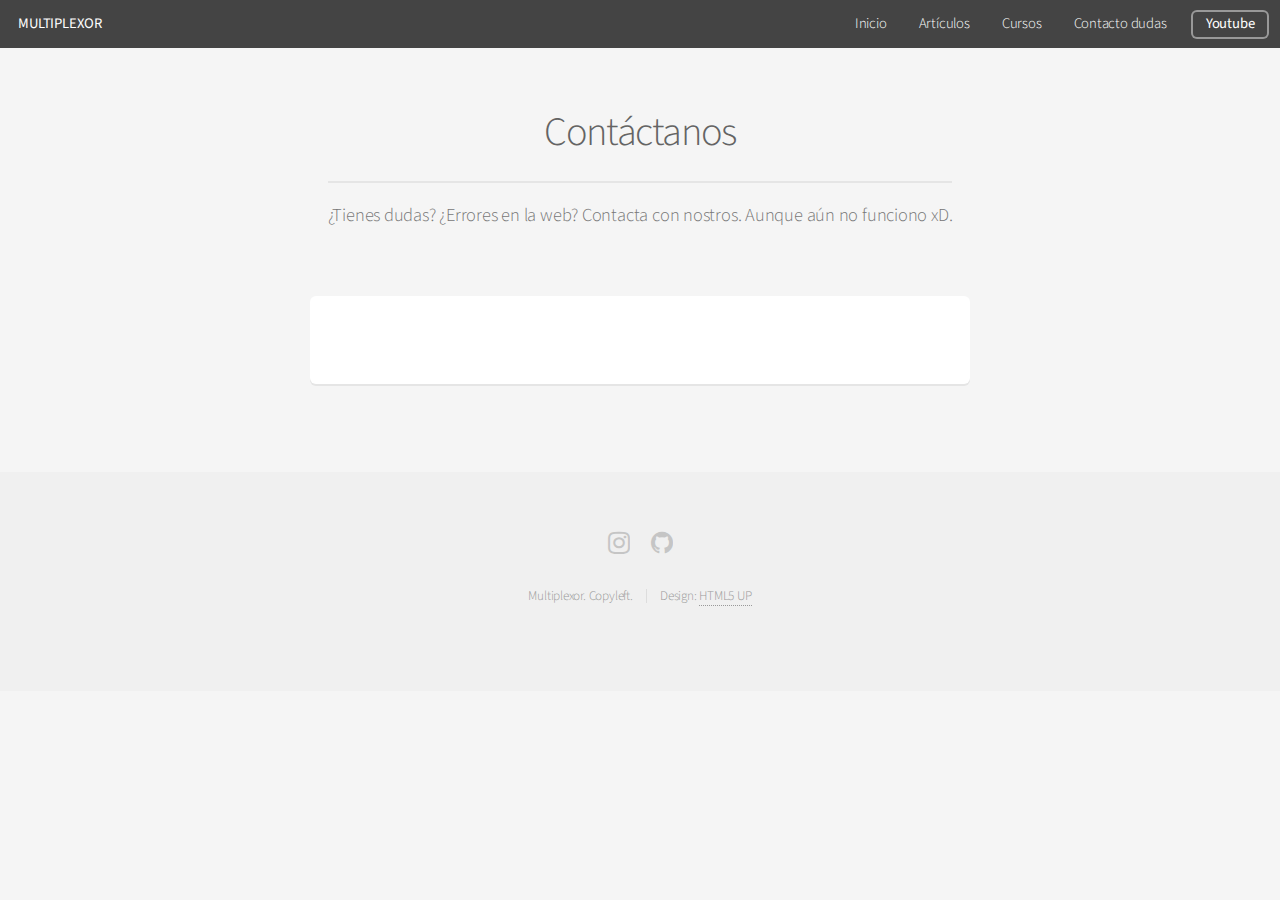
<file: contact.html>
<!DOCTYPE HTML>
<!--
	Alpha by HTML5 UP
	html5up.net | @ajlkn
	Free for personal and commercial use under the CCA 3.0 license (html5up.net/license)
-->
<html>
<head>
	<title>Contacto</title>
	<meta charset="utf-8" />
	<meta name="viewport" content="width=device-width, initial-scale=1, user-scalable=no" />
	<meta name="description" content="Contacta con nostros, posteanos tus dudas o cualquier cosa que necesites">
	<link rel="shortcut icon" href="multiplexor.ico" />
	<link rel="stylesheet" href="assets/css/main.css" />
</head>
	<body class="is-preload">
		<div id="page-wrapper">

			<!-- Header -->
				<header id="header">
					<h1><a href="index.html">MULTIPLEXOR</a></h1>
					<nav id="nav">
						<ul>
							<li><a href="index.html">Inicio</a></li>
							<li><a href="news.html">Artículos</a></li>
							<li><a href="cursos.html">Cursos</a></li>
							<li><a href="contact.html">Contacto dudas</a></li>
							<li><a href="https://www.youtube.com/channel/UCzzz57lCG7yrlMy0tFg6Y1w" class="button">Youtube</a></li>
						</ul>
					</nav>
				</header>

			<!-- Main -->
				<section id="main" class="container medium">
					<header>
						<h2>Contáctanos</h2>
						<p>¿Tienes dudas? ¿Errores en la web? Contacta con nostros. Aunque aún no funciono xD.</p>
					</header>
					<div class="box">
						<div id="wpac-review"></div>
						<script type="text/javascript">
						wpac_init = window.wpac_init || [];
						wpac_init.push({widget: 'Review', id: 12795});
						(function() {
						    if ('WIDGETPACK_LOADED' in window) return;
						    WIDGETPACK_LOADED = true;
						    var mc = document.createElement('script');
						    mc.type = 'text/javascript';
						    mc.async = true;
						    mc.src = 'https://embed.widgetpack.com/widget.js';
						    var s = document.getElementsByTagName('script')[0]; s.parentNode.insertBefore(mc, s.nextSibling);
						})();
						</script>
					</div>
				</section>

			<!-- Footer -->
			<footer id="footer">
				<ul class="icons">
					<li><a href="https://www.instagram.com/hektor.99/" class="icon fa-instagram"><span class="label">Instagram</span></a></li>
					<li><a href="https://github.com/hectarra" class="icon fa-github"><span class="label">Github</span></a></li>
				</ul>
				<ul class="copyright">
					<li>Multiplexor. Copyleft.</li><li>Design: <a href="http://html5up.net">HTML5 UP</a></li>
				</ul>
			</footer>

		</div>

		<!-- Scripts -->
			<script src="assets/js/jquery.min.js"></script>
			<script src="assets/js/jquery.dropotron.min.js"></script>
			<script src="assets/js/jquery.scrollex.min.js"></script>
			<script src="assets/js/browser.min.js"></script>
			<script src="assets/js/breakpoints.min.js"></script>
			<script src="assets/js/util.js"></script>
			<script src="assets/js/main.js"></script>

	</body>
</html>
</file>
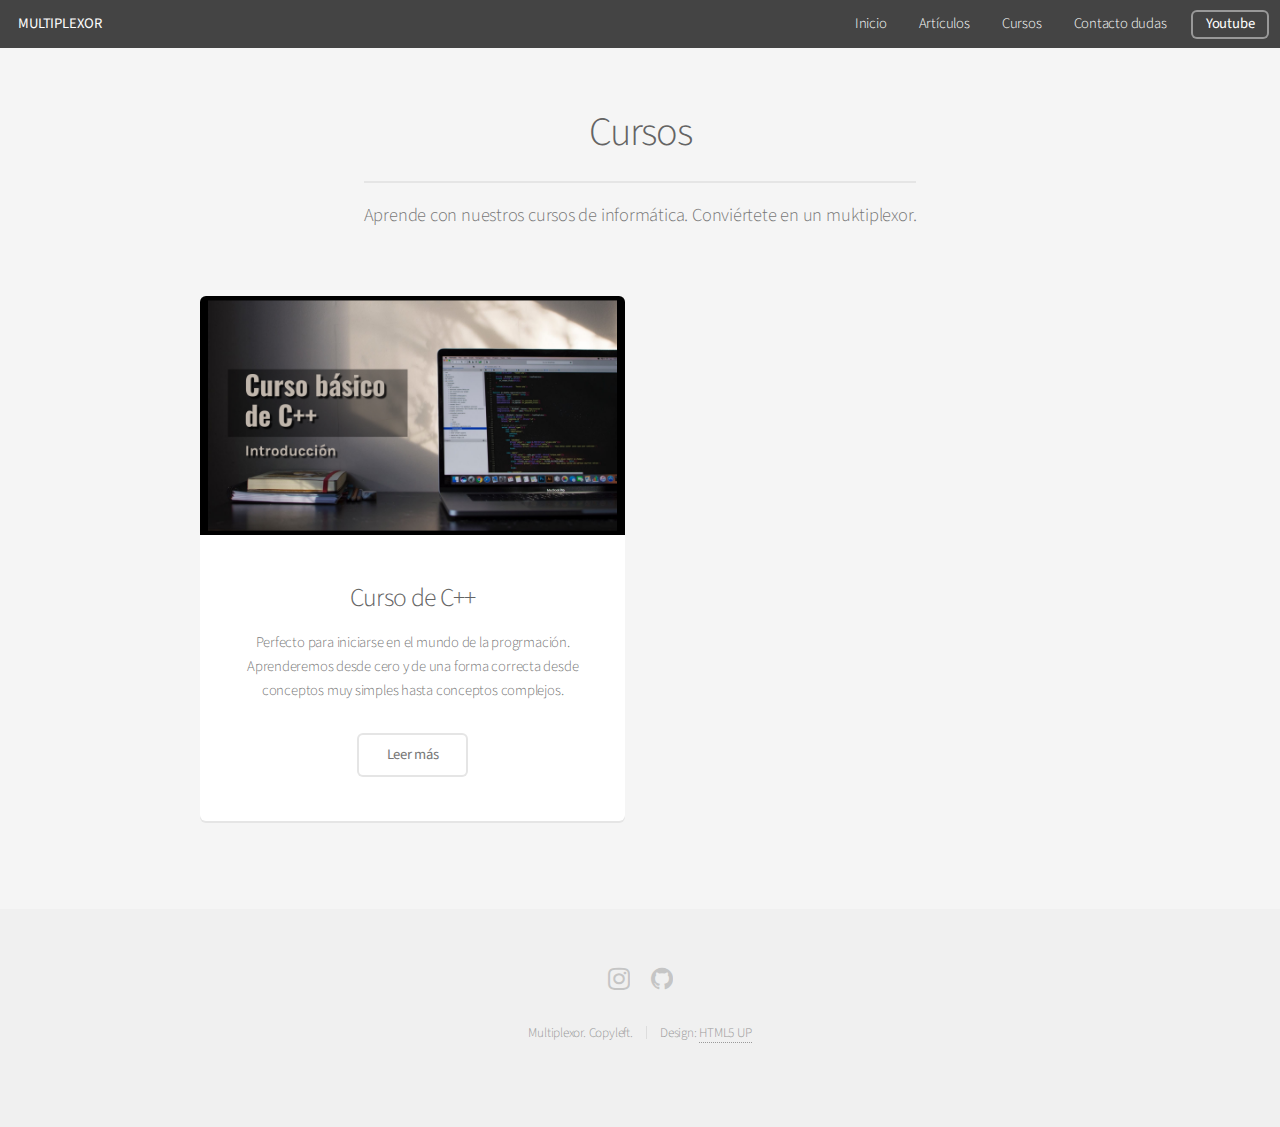
<file: cursos.html>
<!DOCTYPE HTML>
<!--
	Alpha by HTML5 UP
	html5up.net | @ajlkn
	Free for personal and commercial use under the CCA 3.0 license (html5up.net/license)
-->
<html>
	<head>
		<title>Artículos</title>
		<meta charset="utf-8" />
		<meta name="viewport" content="width=device-width, initial-scale=1, user-scalable=no" />
		<meta name="description" content="Cursos de informática de los principales lenguajes de programación y de ingeniería informática, ingeniería del software e ingeniería de computador. Explicaciones de matemáticas, física, ...">
		<link rel="shortcut icon" href="multiplexor.ico" />
		<link rel="stylesheet" href="assets/css/main.css" />
	</head>
	<body class="is-preload">
		<div id="page-wrapper">

			<!-- Header -->
			<header id="header">
				<h1><a href="index.html">MULTIPLEXOR</a></h1>
				<nav id="nav">
					<ul>
						<li><a href="index.html">Inicio</a></li>
						<li><a href="news.html">Artículos</a></li>
						<li><a href="cursos.html">Cursos</a></li>
						<li><a href="contact.html">Contacto dudas</a></li>
						<li><a href="https://www.youtube.com/channel/UCzzz57lCG7yrlMy0tFg6Y1w" class="button">Youtube</a></li>
					</ul>
				</nav>
			</header>

			<!-- Main -->
			<section id="main" class="container">
				<header>
					<h2>Cursos</h2>
					<p>Aprende con nuestros cursos de informática. Conviértete en un muktiplexor.</p>
				</header>
				<div class="row">
					<div class="col-6 col-12-narrower">

						<section class="box special">
							<span class="image featured"><img src="images/cursos/pic01.png" alt="" /></span>
							<h3>Curso de C++</h3>
							<p>Perfecto para iniciarse en el mundo de la progrmación. Aprenderemos desde cero
							y de una forma correcta desde conceptos muy simples hasta conceptos complejos.</p>
							<ul class="actions special">
								<li><a href="courses/c-plus-plus/c-plus-plus.html" class="button alt">Leer más</a></li>
							</ul>
						</section>

							</ul>
						</section>
					</div>
				</div>
			</section>


			<!-- Footer -->
			<footer id="footer">
				<ul class="icons">
					<li><a href="https://www.instagram.com/hektor.99/" class="icon fa-instagram"><span class="label">Instagram</span></a></li>
					<li><a href="https://github.com/hectarra" class="icon fa-github"><span class="label">Github</span></a></li>
				</ul>
				<ul class="copyright">
					<li>Multiplexor. Copyleft.</li><li>Design: <a href="http://html5up.net">HTML5 UP</a></li>
				</ul>
			</footer>
		</div>

		<!-- Scripts -->
			<script src="assets/js/jquery.min.js"></script>
			<script src="assets/js/jquery.dropotron.min.js"></script>
			<script src="assets/js/jquery.scrollex.min.js"></script>
			<script src="assets/js/browser.min.js"></script>
			<script src="assets/js/breakpoints.min.js"></script>
			<script src="assets/js/util.js"></script>
			<script src="assets/js/main.js"></script>

	</body>
</html>
</file>
<file: assets/css/main.css>
@import url("font-awesome.min.css");
@import url("https://fonts.googleapis.com/css?family=Source+Sans+Pro:300,400,300italic,400italic");

/*
	Alpha by HTML5 UP
	html5up.net | @ajlkn
	Free for personal and commercial use under the CCA 3.0 license (html5up.net/license)
*/

/* Reset */

/* Based on meyerweb.com/eric/tools/css/reset (v2.0 | 20110126 | License: public domain) */

	html, body, div, span, applet, object,
	iframe, h1, h2, h3, h4, h5, h6, p, blockquote,
	pre, a, abbr, acronym, address, big, cite,
	code, del, dfn, em, img, ins, kbd, q, s, samp,
	small, strike, strong, sub, sup, tt, var, b,
	u, i, center, dl, dt, dd, ol, ul, li, fieldset,
	form, label, legend, table, caption, tbody,
	tfoot, thead, tr, th, td, article, aside,
	canvas, details, embed, figure, figcaption,
	footer, header, hgroup, menu, nav, output, ruby,
	section, summary, time, mark, audio, video {
		margin: 0;
		padding: 0;
		border: 0;
		font-size: 100%;
		font: inherit;
		vertical-align: baseline;
	}

	article, aside, details, figcaption, figure,
	footer, header, hgroup, menu, nav, section {
		display: block;
	}

	body {
		line-height: 1;
	}

	ol, ul {
		list-style: none;
	}

	blockquote, q {
		quotes: none;
	}

		blockquote:before, blockquote:after, q:before, q:after {
			content: '';
			content: none;
		}

	table {
		border-collapse: collapse;
		border-spacing: 0;
	}

	body {
		-webkit-text-size-adjust: none;
	}

	mark {
		background-color: transparent;
		color: inherit;
	}

	input::-moz-focus-inner {
		border: 0;
		padding: 0;
	}

	input, select, textarea {
		-moz-appearance: none;
		-webkit-appearance: none;
		-ms-appearance: none;
		appearance: none;
	}

/* Basic */

	@-ms-viewport {
		width: device-width;
	}

	body {
		-ms-overflow-style: scrollbar;
	}

	@media screen and (max-width: 480px) {

		html, body {
			min-width: 320px;
		}

	}

	html {
		box-sizing: border-box;
	}

	*, *:before, *:after {
		box-sizing: inherit;
	}

	body {
		background: #f5f5f5;
	}

	body, input, select, textarea {
		color: #777;
		font-family: "Source Sans Pro", sans-serif;
		font-size: 16pt;
		font-weight: 300;
		line-height: 1.65em;
		letter-spacing: -0.015em;
	}

	a {
		-moz-transition: color 0.2s ease-in-out, border-bottom-color 0.2s ease-in-out;
		-webkit-transition: color 0.2s ease-in-out, border-bottom-color 0.2s ease-in-out;
		-ms-transition: color 0.2s ease-in-out, border-bottom-color 0.2s ease-in-out;
		transition: color 0.2s ease-in-out, border-bottom-color 0.2s ease-in-out;
		border-bottom: dotted 1px;
		color: #e89980;
		text-decoration: none;
	}

		a:hover {
			border-bottom-color: transparent;
		}

	strong, b {
		color: #646464;
		font-weight: 400;
	}

	em, i {
		font-style: italic;
	}

	p {
		margin: 0 0 2em 0;
	}

	h1, h2, h3, h4, h5, h6 {
		color: #646464;
		font-weight: 300;
		line-height: 1em;
		margin: 0 0 0.5em 0;
	}

		h1 a, h2 a, h3 a, h4 a, h5 a, h6 a {
			color: inherit;
			text-decoration: none;
		}

	h2 {
		font-size: 2.25em;
		line-height: 1.5em;
		letter-spacing: -0.035em;
	}

	h3 {
		font-size: 1.75em;
		line-height: 1.5em;
		letter-spacing: -0.025em;
	}

	h4 {
		font-size: 1.1em;
		line-height: 1.5em;
		letter-spacing: 0;
	}

	h5 {
		font-size: 0.9em;
		line-height: 1.5em;
		letter-spacing: 0;
	}

	h6 {
		font-size: 0.7em;
		line-height: 1.5em;
		letter-spacing: 0;
	}

	sub {
		font-size: 0.8em;
		position: relative;
		top: 0.5em;
	}

	sup {
		font-size: 0.8em;
		position: relative;
		top: -0.5em;
	}

	hr {
		border: 0;
		border-bottom: solid 2px #e5e5e5;
		margin: 2em 0;
	}

		hr.major {
			margin: 3em 0;
		}

	blockquote {
		border-left: solid 4px #e5e5e5;
		font-style: italic;
		margin: 0 0 2em 0;
		padding: 0.5em 0 0.5em 2em;
	}

	iframe {
		width: 52em;
		height: 29em;
	}

	pre {
		-webkit-overflow-scrolling: touch;
		background: #f8f8f8;
		border-radius: 6px;
		border: solid 1px #e5e5e5;
		font-family: monospace;
		font-size: 0.9em;
		line-height: 1.75em;
		margin: 0 0 2em 0;
		overflow-x: auto;
		padding: 1em 1.5em;
	}

	code {
		background: #f8f8f8;
		border-radius: 6px;
		border: solid 1px #e5e5e5;
		font-family: monospace;
		font-size: 0.9em;
		margin: 0 0.25em;
		padding: 0.25em 0.65em;
	}

	.align-left {
		text-align: left;
	}

	.align-center {
		text-align: center;
	}

	.align-right {
		text-align: right;
	}

/* Row */

	.row {
		display: flex;
		flex-wrap: wrap;
		box-sizing: border-box;
		align-items: stretch;
	}

		.row > * {
			box-sizing: border-box;
		}

		.row.gtr-uniform > * > :last-child {
			margin-bottom: 0;
		}

		.row.aln-left {
			justify-content: flex-start;
		}

		.row.aln-center {
			justify-content: center;
		}

		.row.aln-right {
			justify-content: flex-end;
		}

		.row.aln-top {
			align-items: flex-start;
		}

		.row.aln-middle {
			align-items: center;
		}

		.row.aln-bottom {
			align-items: flex-end;
		}

		.row > .imp {
			order: -1;
		}

		.row > .col-1 {
			width: 8.3333333333%;
		}

		.row > .off-1 {
			margin-left: 8.3333333333%;
		}

		.row > .col-2 {
			width: 16.6666666667%;
		}

		.row > .off-2 {
			margin-left: 16.6666666667%;
		}

		.row > .col-3 {
			width: 25%;
		}

		.row > .off-3 {
			margin-left: 25%;
		}

		.row > .col-4 {
			width: 33.3333333333%;
		}

		.row > .off-4 {
			margin-left: 33.3333333333%;
		}

		.row > .col-5 {
			width: 41.6666666667%;
		}

		.row > .off-5 {
			margin-left: 41.6666666667%;
		}

		.row > .col-6 {
			width: 50%;
		}

		.row > .off-6 {
			margin-left: 50%;
		}

		.row > .col-7 {
			width: 58.3333333333%;
		}

		.row > .off-7 {
			margin-left: 58.3333333333%;
		}

		.row > .col-8 {
			width: 66.6666666667%;
		}

		.row > .off-8 {
			margin-left: 66.6666666667%;
		}

		.row > .col-9 {
			width: 75%;
		}

		.row > .off-9 {
			margin-left: 75%;
		}

		.row > .col-10 {
			width: 83.3333333333%;
		}

		.row > .off-10 {
			margin-left: 83.3333333333%;
		}

		.row > .col-11 {
			width: 91.6666666667%;
		}

		.row > .off-11 {
			margin-left: 91.6666666667%;
		}

		.row > .col-12 {
			width: 100%;
		}

		.row > .off-12 {
			margin-left: 100%;
		}

		.row.gtr-0 {
			margin-top: 0;
			margin-left: 0em;
		}

			.row.gtr-0 > * {
				padding: 0 0 0 0em;
			}

			.row.gtr-0.gtr-uniform {
				margin-top: 0em;
			}

				.row.gtr-0.gtr-uniform > * {
					padding-top: 0em;
				}

		.row.gtr-25 {
			margin-top: 0;
			margin-left: -0.5em;
		}

			.row.gtr-25 > * {
				padding: 0 0 0 0.5em;
			}

			.row.gtr-25.gtr-uniform {
				margin-top: -0.5em;
			}

				.row.gtr-25.gtr-uniform > * {
					padding-top: 0.5em;
				}

		.row.gtr-50 {
			margin-top: 0;
			margin-left: -1em;
		}

			.row.gtr-50 > * {
				padding: 0 0 0 1em;
			}

			.row.gtr-50.gtr-uniform {
				margin-top: -1em;
			}

				.row.gtr-50.gtr-uniform > * {
					padding-top: 1em;
				}

		.row {
			margin-top: 0;
			margin-left: -2em;
		}

			.row > * {
				padding: 0 0 0 2em;
			}

			.row.gtr-uniform {
				margin-top: -2em;
			}

				.row.gtr-uniform > * {
					padding-top: 2em;
				}

		.row.gtr-150 {
			margin-top: 0;
			margin-left: -3em;
		}

			.row.gtr-150 > * {
				padding: 0 0 0 3em;
			}

			.row.gtr-150.gtr-uniform {
				margin-top: -3em;
			}

				.row.gtr-150.gtr-uniform > * {
					padding-top: 3em;
				}

		.row.gtr-200 {
			margin-top: 0;
			margin-left: -4em;
		}

			.row.gtr-200 > * {
				padding: 0 0 0 4em;
			}

			.row.gtr-200.gtr-uniform {
				margin-top: -4em;
			}

				.row.gtr-200.gtr-uniform > * {
					padding-top: 4em;
				}

		@media screen and (max-width: 1680px) {

			.row {
				display: flex;
				flex-wrap: wrap;
				box-sizing: border-box;
				align-items: stretch;
			}

				.row > * {
					box-sizing: border-box;
				}

				.row.gtr-uniform > * > :last-child {
					margin-bottom: 0;
				}

				.row.aln-left {
					justify-content: flex-start;
				}

				.row.aln-center {
					justify-content: center;
				}

				.row.aln-right {
					justify-content: flex-end;
				}

				.row.aln-top {
					align-items: flex-start;
				}

				.row.aln-middle {
					align-items: center;
				}

				.row.aln-bottom {
					align-items: flex-end;
				}

				.row > .imp-wide {
					order: -1;
				}

				.row > .col-1-wide {
					width: 8.3333333333%;
				}

				.row > .off-1-wide {
					margin-left: 8.3333333333%;
				}

				.row > .col-2-wide {
					width: 16.6666666667%;
				}

				.row > .off-2-wide {
					margin-left: 16.6666666667%;
				}

				.row > .col-3-wide {
					width: 25%;
				}

				.row > .off-3-wide {
					margin-left: 25%;
				}

				.row > .col-4-wide {
					width: 33.3333333333%;
				}

				.row > .off-4-wide {
					margin-left: 33.3333333333%;
				}

				.row > .col-5-wide {
					width: 41.6666666667%;
				}

				.row > .off-5-wide {
					margin-left: 41.6666666667%;
				}

				.row > .col-6-wide {
					width: 50%;
				}

				.row > .off-6-wide {
					margin-left: 50%;
				}

				.row > .col-7-wide {
					width: 58.3333333333%;
				}

				.row > .off-7-wide {
					margin-left: 58.3333333333%;
				}

				.row > .col-8-wide {
					width: 66.6666666667%;
				}

				.row > .off-8-wide {
					margin-left: 66.6666666667%;
				}

				.row > .col-9-wide {
					width: 75%;
				}

				.row > .off-9-wide {
					margin-left: 75%;
				}

				.row > .col-10-wide {
					width: 83.3333333333%;
				}

				.row > .off-10-wide {
					margin-left: 83.3333333333%;
				}

				.row > .col-11-wide {
					width: 91.6666666667%;
				}

				.row > .off-11-wide {
					margin-left: 91.6666666667%;
				}

				.row > .col-12-wide {
					width: 100%;
				}

				.row > .off-12-wide {
					margin-left: 100%;
				}

				.row.gtr-0 {
					margin-top: 0;
					margin-left: 0em;
				}

					.row.gtr-0 > * {
						padding: 0 0 0 0em;
					}

					.row.gtr-0.gtr-uniform {
						margin-top: 0em;
					}

						.row.gtr-0.gtr-uniform > * {
							padding-top: 0em;
						}

				.row.gtr-25 {
					margin-top: 0;
					margin-left: -0.5em;
				}

					.row.gtr-25 > * {
						padding: 0 0 0 0.5em;
					}

					.row.gtr-25.gtr-uniform {
						margin-top: -0.5em;
					}

						.row.gtr-25.gtr-uniform > * {
							padding-top: 0.5em;
						}

				.row.gtr-50 {
					margin-top: 0;
					margin-left: -1em;
				}

					.row.gtr-50 > * {
						padding: 0 0 0 1em;
					}

					.row.gtr-50.gtr-uniform {
						margin-top: -1em;
					}

						.row.gtr-50.gtr-uniform > * {
							padding-top: 1em;
						}

				.row {
					margin-top: 0;
					margin-left: -2em;
				}

					.row > * {
						padding: 0 0 0 2em;
					}

					.row.gtr-uniform {
						margin-top: -2em;
					}

						.row.gtr-uniform > * {
							padding-top: 2em;
						}

				.row.gtr-150 {
					margin-top: 0;
					margin-left: -3em;
				}

					.row.gtr-150 > * {
						padding: 0 0 0 3em;
					}

					.row.gtr-150.gtr-uniform {
						margin-top: -3em;
					}

						.row.gtr-150.gtr-uniform > * {
							padding-top: 3em;
						}

				.row.gtr-200 {
					margin-top: 0;
					margin-left: -4em;
				}

					.row.gtr-200 > * {
						padding: 0 0 0 4em;
					}

					.row.gtr-200.gtr-uniform {
						margin-top: -4em;
					}

						.row.gtr-200.gtr-uniform > * {
							padding-top: 4em;
						}

		}

		@media screen and (max-width: 1280px) {

			.row {
				display: flex;
				flex-wrap: wrap;
				box-sizing: border-box;
				align-items: stretch;
			}

				.row > * {
					box-sizing: border-box;
				}

				.row.gtr-uniform > * > :last-child {
					margin-bottom: 0;
				}

				.row.aln-left {
					justify-content: flex-start;
				}

				.row.aln-center {
					justify-content: center;
				}

				.row.aln-right {
					justify-content: flex-end;
				}

				.row.aln-top {
					align-items: flex-start;
				}

				.row.aln-middle {
					align-items: center;
				}

				.row.aln-bottom {
					align-items: flex-end;
				}

				.row > .imp-normal {
					order: -1;
				}

				.row > .col-1-normal {
					width: 8.3333333333%;
				}

				.row > .off-1-normal {
					margin-left: 8.3333333333%;
				}

				.row > .col-2-normal {
					width: 16.6666666667%;
				}

				.row > .off-2-normal {
					margin-left: 16.6666666667%;
				}

				.row > .col-3-normal {
					width: 25%;
				}

				.row > .off-3-normal {
					margin-left: 25%;
				}

				.row > .col-4-normal {
					width: 33.3333333333%;
				}

				.row > .off-4-normal {
					margin-left: 33.3333333333%;
				}

				.row > .col-5-normal {
					width: 41.6666666667%;
				}

				.row > .off-5-normal {
					margin-left: 41.6666666667%;
				}

				.row > .col-6-normal {
					width: 50%;
				}

				.row > .off-6-normal {
					margin-left: 50%;
				}

				.row > .col-7-normal {
					width: 58.3333333333%;
				}

				.row > .off-7-normal {
					margin-left: 58.3333333333%;
				}

				.row > .col-8-normal {
					width: 66.6666666667%;
				}

				.row > .off-8-normal {
					margin-left: 66.6666666667%;
				}

				.row > .col-9-normal {
					width: 75%;
				}

				.row > .off-9-normal {
					margin-left: 75%;
				}

				.row > .col-10-normal {
					width: 83.3333333333%;
				}

				.row > .off-10-normal {
					margin-left: 83.3333333333%;
				}

				.row > .col-11-normal {
					width: 91.6666666667%;
				}

				.row > .off-11-normal {
					margin-left: 91.6666666667%;
				}

				.row > .col-12-normal {
					width: 100%;
				}

				.row > .off-12-normal {
					margin-left: 100%;
				}

				.row.gtr-0 {
					margin-top: 0;
					margin-left: 0em;
				}

					.row.gtr-0 > * {
						padding: 0 0 0 0em;
					}

					.row.gtr-0.gtr-uniform {
						margin-top: 0em;
					}

						.row.gtr-0.gtr-uniform > * {
							padding-top: 0em;
						}

				.row.gtr-25 {
					margin-top: 0;
					margin-left: -0.5em;
				}

					.row.gtr-25 > * {
						padding: 0 0 0 0.5em;
					}

					.row.gtr-25.gtr-uniform {
						margin-top: -0.5em;
					}

						.row.gtr-25.gtr-uniform > * {
							padding-top: 0.5em;
						}

				.row.gtr-50 {
					margin-top: 0;
					margin-left: -1em;
				}

					.row.gtr-50 > * {
						padding: 0 0 0 1em;
					}

					.row.gtr-50.gtr-uniform {
						margin-top: -1em;
					}

						.row.gtr-50.gtr-uniform > * {
							padding-top: 1em;
						}

				.row {
					margin-top: 0;
					margin-left: -2em;
				}

					.row > * {
						padding: 0 0 0 2em;
					}

					.row.gtr-uniform {
						margin-top: -2em;
					}

						.row.gtr-uniform > * {
							padding-top: 2em;
						}

				.row.gtr-150 {
					margin-top: 0;
					margin-left: -3em;
				}

					.row.gtr-150 > * {
						padding: 0 0 0 3em;
					}

					.row.gtr-150.gtr-uniform {
						margin-top: -3em;
					}

						.row.gtr-150.gtr-uniform > * {
							padding-top: 3em;
						}

				.row.gtr-200 {
					margin-top: 0;
					margin-left: -4em;
				}

					.row.gtr-200 > * {
						padding: 0 0 0 4em;
					}

					.row.gtr-200.gtr-uniform {
						margin-top: -4em;
					}

						.row.gtr-200.gtr-uniform > * {
							padding-top: 4em;
						}

		}

		@media screen and (max-width: 980px) {

			.row {
				display: flex;
				flex-wrap: wrap;
				box-sizing: border-box;
				align-items: stretch;
			}

				.row > * {
					box-sizing: border-box;
				}

				.row.gtr-uniform > * > :last-child {
					margin-bottom: 0;
				}

				.row.aln-left {
					justify-content: flex-start;
				}

				.row.aln-center {
					justify-content: center;
				}

				.row.aln-right {
					justify-content: flex-end;
				}

				.row.aln-top {
					align-items: flex-start;
				}

				.row.aln-middle {
					align-items: center;
				}

				.row.aln-bottom {
					align-items: flex-end;
				}

				.row > .imp-narrow {
					order: -1;
				}

				.row > .col-1-narrow {
					width: 8.3333333333%;
				}

				.row > .off-1-narrow {
					margin-left: 8.3333333333%;
				}

				.row > .col-2-narrow {
					width: 16.6666666667%;
				}

				.row > .off-2-narrow {
					margin-left: 16.6666666667%;
				}

				.row > .col-3-narrow {
					width: 25%;
				}

				.row > .off-3-narrow {
					margin-left: 25%;
				}

				.row > .col-4-narrow {
					width: 33.3333333333%;
				}

				.row > .off-4-narrow {
					margin-left: 33.3333333333%;
				}

				.row > .col-5-narrow {
					width: 41.6666666667%;
				}

				.row > .off-5-narrow {
					margin-left: 41.6666666667%;
				}

				.row > .col-6-narrow {
					width: 50%;
				}

				.row > .off-6-narrow {
					margin-left: 50%;
				}

				.row > .col-7-narrow {
					width: 58.3333333333%;
				}

				.row > .off-7-narrow {
					margin-left: 58.3333333333%;
				}

				.row > .col-8-narrow {
					width: 66.6666666667%;
				}

				.row > .off-8-narrow {
					margin-left: 66.6666666667%;
				}

				.row > .col-9-narrow {
					width: 75%;
				}

				.row > .off-9-narrow {
					margin-left: 75%;
				}

				.row > .col-10-narrow {
					width: 83.3333333333%;
				}

				.row > .off-10-narrow {
					margin-left: 83.3333333333%;
				}

				.row > .col-11-narrow {
					width: 91.6666666667%;
				}

				.row > .off-11-narrow {
					margin-left: 91.6666666667%;
				}

				.row > .col-12-narrow {
					width: 100%;
				}

				.row > .off-12-narrow {
					margin-left: 100%;
				}

				.row.gtr-0 {
					margin-top: 0;
					margin-left: 0em;
				}

					.row.gtr-0 > * {
						padding: 0 0 0 0em;
					}

					.row.gtr-0.gtr-uniform {
						margin-top: 0em;
					}

						.row.gtr-0.gtr-uniform > * {
							padding-top: 0em;
						}

				.row.gtr-25 {
					margin-top: 0;
					margin-left: -0.5em;
				}

					.row.gtr-25 > * {
						padding: 0 0 0 0.5em;
					}

					.row.gtr-25.gtr-uniform {
						margin-top: -0.5em;
					}

						.row.gtr-25.gtr-uniform > * {
							padding-top: 0.5em;
						}

				.row.gtr-50 {
					margin-top: 0;
					margin-left: -1em;
				}

					.row.gtr-50 > * {
						padding: 0 0 0 1em;
					}

					.row.gtr-50.gtr-uniform {
						margin-top: -1em;
					}

						.row.gtr-50.gtr-uniform > * {
							padding-top: 1em;
						}

				.row {
					margin-top: 0;
					margin-left: -2em;
				}

					.row > * {
						padding: 0 0 0 2em;
					}

					.row.gtr-uniform {
						margin-top: -2em;
					}

						.row.gtr-uniform > * {
							padding-top: 2em;
						}

				.row.gtr-150 {
					margin-top: 0;
					margin-left: -3em;
				}

					.row.gtr-150 > * {
						padding: 0 0 0 3em;
					}

					.row.gtr-150.gtr-uniform {
						margin-top: -3em;
					}

						.row.gtr-150.gtr-uniform > * {
							padding-top: 3em;
						}

				.row.gtr-200 {
					margin-top: 0;
					margin-left: -4em;
				}

					.row.gtr-200 > * {
						padding: 0 0 0 4em;
					}

					.row.gtr-200.gtr-uniform {
						margin-top: -4em;
					}

						.row.gtr-200.gtr-uniform > * {
							padding-top: 4em;
						}

		}

		@media screen and (max-width: 840px) {

			.row {
				display: flex;
				flex-wrap: wrap;
				box-sizing: border-box;
				align-items: stretch;
			}

				.row > * {
					box-sizing: border-box;
				}

				.row.gtr-uniform > * > :last-child {
					margin-bottom: 0;
				}

				.row.aln-left {
					justify-content: flex-start;
				}

				.row.aln-center {
					justify-content: center;
				}

				.row.aln-right {
					justify-content: flex-end;
				}

				.row.aln-top {
					align-items: flex-start;
				}

				.row.aln-middle {
					align-items: center;
				}

				.row.aln-bottom {
					align-items: flex-end;
				}

				.row > .imp-narrower {
					order: -1;
				}

				.row > .col-1-narrower {
					width: 8.3333333333%;
				}

				.row > .off-1-narrower {
					margin-left: 8.3333333333%;
				}

				.row > .col-2-narrower {
					width: 16.6666666667%;
				}

				.row > .off-2-narrower {
					margin-left: 16.6666666667%;
				}

				.row > .col-3-narrower {
					width: 25%;
				}

				.row > .off-3-narrower {
					margin-left: 25%;
				}

				.row > .col-4-narrower {
					width: 33.3333333333%;
				}

				.row > .off-4-narrower {
					margin-left: 33.3333333333%;
				}

				.row > .col-5-narrower {
					width: 41.6666666667%;
				}

				.row > .off-5-narrower {
					margin-left: 41.6666666667%;
				}

				.row > .col-6-narrower {
					width: 50%;
				}

				.row > .off-6-narrower {
					margin-left: 50%;
				}

				.row > .col-7-narrower {
					width: 58.3333333333%;
				}

				.row > .off-7-narrower {
					margin-left: 58.3333333333%;
				}

				.row > .col-8-narrower {
					width: 66.6666666667%;
				}

				.row > .off-8-narrower {
					margin-left: 66.6666666667%;
				}

				.row > .col-9-narrower {
					width: 75%;
				}

				.row > .off-9-narrower {
					margin-left: 75%;
				}

				.row > .col-10-narrower {
					width: 83.3333333333%;
				}

				.row > .off-10-narrower {
					margin-left: 83.3333333333%;
				}

				.row > .col-11-narrower {
					width: 91.6666666667%;
				}

				.row > .off-11-narrower {
					margin-left: 91.6666666667%;
				}

				.row > .col-12-narrower {
					width: 100%;
				}

				.row > .off-12-narrower {
					margin-left: 100%;
				}

				.row.gtr-0 {
					margin-top: 0;
					margin-left: 0em;
				}

					.row.gtr-0 > * {
						padding: 0 0 0 0em;
					}

					.row.gtr-0.gtr-uniform {
						margin-top: 0em;
					}

						.row.gtr-0.gtr-uniform > * {
							padding-top: 0em;
						}

				.row.gtr-25 {
					margin-top: 0;
					margin-left: -0.5em;
				}

					.row.gtr-25 > * {
						padding: 0 0 0 0.5em;
					}

					.row.gtr-25.gtr-uniform {
						margin-top: -0.5em;
					}

						.row.gtr-25.gtr-uniform > * {
							padding-top: 0.5em;
						}

				.row.gtr-50 {
					margin-top: 0;
					margin-left: -1em;
				}

					.row.gtr-50 > * {
						padding: 0 0 0 1em;
					}

					.row.gtr-50.gtr-uniform {
						margin-top: -1em;
					}

						.row.gtr-50.gtr-uniform > * {
							padding-top: 1em;
						}

				.row {
					margin-top: 0;
					margin-left: -2em;
				}

					.row > * {
						padding: 0 0 0 2em;
					}

					.row.gtr-uniform {
						margin-top: -2em;
					}

						.row.gtr-uniform > * {
							padding-top: 2em;
						}

				.row.gtr-150 {
					margin-top: 0;
					margin-left: -3em;
				}

					.row.gtr-150 > * {
						padding: 0 0 0 3em;
					}

					.row.gtr-150.gtr-uniform {
						margin-top: -3em;
					}

						.row.gtr-150.gtr-uniform > * {
							padding-top: 3em;
						}

				.row.gtr-200 {
					margin-top: 0;
					margin-left: -4em;
				}

					.row.gtr-200 > * {
						padding: 0 0 0 4em;
					}

					.row.gtr-200.gtr-uniform {
						margin-top: -4em;
					}

						.row.gtr-200.gtr-uniform > * {
							padding-top: 4em;
						}

		}

		@media screen and (max-width: 736px) {

			.row {
				display: flex;
				flex-wrap: wrap;
				box-sizing: border-box;
				align-items: stretch;
			}

				.row > * {
					box-sizing: border-box;
				}

				.row.gtr-uniform > * > :last-child {
					margin-bottom: 0;
				}

				.row.aln-left {
					justify-content: flex-start;
				}

				.row.aln-center {
					justify-content: center;
				}

				.row.aln-right {
					justify-content: flex-end;
				}

				.row.aln-top {
					align-items: flex-start;
				}

				.row.aln-middle {
					align-items: center;
				}

				.row.aln-bottom {
					align-items: flex-end;
				}

				.row > .imp-mobile {
					order: -1;
				}

				.row > .col-1-mobile {
					width: 8.3333333333%;
				}

				.row > .off-1-mobile {
					margin-left: 8.3333333333%;
				}

				.row > .col-2-mobile {
					width: 16.6666666667%;
				}

				.row > .off-2-mobile {
					margin-left: 16.6666666667%;
				}

				.row > .col-3-mobile {
					width: 25%;
				}

				.row > .off-3-mobile {
					margin-left: 25%;
				}

				.row > .col-4-mobile {
					width: 33.3333333333%;
				}

				.row > .off-4-mobile {
					margin-left: 33.3333333333%;
				}

				.row > .col-5-mobile {
					width: 41.6666666667%;
				}

				.row > .off-5-mobile {
					margin-left: 41.6666666667%;
				}

				.row > .col-6-mobile {
					width: 50%;
				}

				.row > .off-6-mobile {
					margin-left: 50%;
				}

				.row > .col-7-mobile {
					width: 58.3333333333%;
				}

				.row > .off-7-mobile {
					margin-left: 58.3333333333%;
				}

				.row > .col-8-mobile {
					width: 66.6666666667%;
				}

				.row > .off-8-mobile {
					margin-left: 66.6666666667%;
				}

				.row > .col-9-mobile {
					width: 75%;
				}

				.row > .off-9-mobile {
					margin-left: 75%;
				}

				.row > .col-10-mobile {
					width: 83.3333333333%;
				}

				.row > .off-10-mobile {
					margin-left: 83.3333333333%;
				}

				.row > .col-11-mobile {
					width: 91.6666666667%;
				}

				.row > .off-11-mobile {
					margin-left: 91.6666666667%;
				}

				.row > .col-12-mobile {
					width: 100%;
				}

				.row > .off-12-mobile {
					margin-left: 100%;
				}

				.row.gtr-0 {
					margin-top: 0;
					margin-left: 0em;
				}

					.row.gtr-0 > * {
						padding: 0 0 0 0em;
					}

					.row.gtr-0.gtr-uniform {
						margin-top: 0em;
					}

						.row.gtr-0.gtr-uniform > * {
							padding-top: 0em;
						}

				.row.gtr-25 {
					margin-top: 0;
					margin-left: -0.5em;
				}

					.row.gtr-25 > * {
						padding: 0 0 0 0.5em;
					}

					.row.gtr-25.gtr-uniform {
						margin-top: -0.5em;
					}

						.row.gtr-25.gtr-uniform > * {
							padding-top: 0.5em;
						}

				.row.gtr-50 {
					margin-top: 0;
					margin-left: -1em;
				}

					.row.gtr-50 > * {
						padding: 0 0 0 1em;
					}

					.row.gtr-50.gtr-uniform {
						margin-top: -1em;
					}

						.row.gtr-50.gtr-uniform > * {
							padding-top: 1em;
						}

				.row {
					margin-top: 0;
					margin-left: -2em;
				}

					.row > * {
						padding: 0 0 0 2em;
					}

					.row.gtr-uniform {
						margin-top: -2em;
					}

						.row.gtr-uniform > * {
							padding-top: 2em;
						}

				.row.gtr-150 {
					margin-top: 0;
					margin-left: -3em;
				}

					.row.gtr-150 > * {
						padding: 0 0 0 3em;
					}

					.row.gtr-150.gtr-uniform {
						margin-top: -3em;
					}

						.row.gtr-150.gtr-uniform > * {
							padding-top: 3em;
						}

				.row.gtr-200 {
					margin-top: 0;
					margin-left: -4em;
				}

					.row.gtr-200 > * {
						padding: 0 0 0 4em;
					}

					.row.gtr-200.gtr-uniform {
						margin-top: -4em;
					}

						.row.gtr-200.gtr-uniform > * {
							padding-top: 4em;
						}

		}

		@media screen and (max-width: 480px) {

			.row {
				display: flex;
				flex-wrap: wrap;
				box-sizing: border-box;
				align-items: stretch;
			}

				.row > * {
					box-sizing: border-box;
				}

				.row.gtr-uniform > * > :last-child {
					margin-bottom: 0;
				}

				.row.aln-left {
					justify-content: flex-start;
				}

				.row.aln-center {
					justify-content: center;
				}

				.row.aln-right {
					justify-content: flex-end;
				}

				.row.aln-top {
					align-items: flex-start;
				}

				.row.aln-middle {
					align-items: center;
				}

				.row.aln-bottom {
					align-items: flex-end;
				}

				.row > .imp-mobilep {
					order: -1;
				}

				.row > .col-1-mobilep {
					width: 8.3333333333%;
				}

				.row > .off-1-mobilep {
					margin-left: 8.3333333333%;
				}

				.row > .col-2-mobilep {
					width: 16.6666666667%;
				}

				.row > .off-2-mobilep {
					margin-left: 16.6666666667%;
				}

				.row > .col-3-mobilep {
					width: 25%;
				}

				.row > .off-3-mobilep {
					margin-left: 25%;
				}

				.row > .col-4-mobilep {
					width: 33.3333333333%;
				}

				.row > .off-4-mobilep {
					margin-left: 33.3333333333%;
				}

				.row > .col-5-mobilep {
					width: 41.6666666667%;
				}

				.row > .off-5-mobilep {
					margin-left: 41.6666666667%;
				}

				.row > .col-6-mobilep {
					width: 50%;
				}

				.row > .off-6-mobilep {
					margin-left: 50%;
				}

				.row > .col-7-mobilep {
					width: 58.3333333333%;
				}

				.row > .off-7-mobilep {
					margin-left: 58.3333333333%;
				}

				.row > .col-8-mobilep {
					width: 66.6666666667%;
				}

				.row > .off-8-mobilep {
					margin-left: 66.6666666667%;
				}

				.row > .col-9-mobilep {
					width: 75%;
				}

				.row > .off-9-mobilep {
					margin-left: 75%;
				}

				.row > .col-10-mobilep {
					width: 83.3333333333%;
				}

				.row > .off-10-mobilep {
					margin-left: 83.3333333333%;
				}

				.row > .col-11-mobilep {
					width: 91.6666666667%;
				}

				.row > .off-11-mobilep {
					margin-left: 91.6666666667%;
				}

				.row > .col-12-mobilep {
					width: 100%;
				}

				.row > .off-12-mobilep {
					margin-left: 100%;
				}

				.row.gtr-0 {
					margin-top: 0;
					margin-left: 0em;
				}

					.row.gtr-0 > * {
						padding: 0 0 0 0em;
					}

					.row.gtr-0.gtr-uniform {
						margin-top: 0em;
					}

						.row.gtr-0.gtr-uniform > * {
							padding-top: 0em;
						}

				.row.gtr-25 {
					margin-top: 0;
					margin-left: -0.5em;
				}

					.row.gtr-25 > * {
						padding: 0 0 0 0.5em;
					}

					.row.gtr-25.gtr-uniform {
						margin-top: -0.5em;
					}

						.row.gtr-25.gtr-uniform > * {
							padding-top: 0.5em;
						}

				.row.gtr-50 {
					margin-top: 0;
					margin-left: -1em;
				}

					.row.gtr-50 > * {
						padding: 0 0 0 1em;
					}

					.row.gtr-50.gtr-uniform {
						margin-top: -1em;
					}

						.row.gtr-50.gtr-uniform > * {
							padding-top: 1em;
						}

				.row {
					margin-top: 0;
					margin-left: -2em;
				}

					.row > * {
						padding: 0 0 0 2em;
					}

					.row.gtr-uniform {
						margin-top: -2em;
					}

						.row.gtr-uniform > * {
							padding-top: 2em;
						}

				.row.gtr-150 {
					margin-top: 0;
					margin-left: -3em;
				}

					.row.gtr-150 > * {
						padding: 0 0 0 3em;
					}

					.row.gtr-150.gtr-uniform {
						margin-top: -3em;
					}

						.row.gtr-150.gtr-uniform > * {
							padding-top: 3em;
						}

				.row.gtr-200 {
					margin-top: 0;
					margin-left: -4em;
				}

					.row.gtr-200 > * {
						padding: 0 0 0 4em;
					}

					.row.gtr-200.gtr-uniform {
						margin-top: -4em;
					}

						.row.gtr-200.gtr-uniform > * {
							padding-top: 4em;
						}

		}

/* Container */

	.container {
		margin: 0 auto;
		max-width: calc(100% - 5em);
		width: 60em;
	}

		.container.xsmall {
			width: 15em;
		}

		.container.small {
			width: 30em;
		}

		.container.medium {
			width: 45em;
		}

		.container.large {
			width: 75em;
		}

		.container.xlarge {
			width: 90em;
		}

		.container.max {
			width: 100%;
		}

		@media screen and (max-width: 840px) {

			.container {
				width: 100% !important;
			}

		}

		@media screen and (max-width: 736px) {

			.container {
				max-width: 100%;
			}

		}

/* Section/Article */

	section.special, article.special {
		text-align: center;
	}

	header p {
		color: #999;
		position: relative;
		margin: 0 0 1.5em 0;
		font-style: italic;
	}

	header h2 + p {
		font-size: 1.25em;
		margin-top: -1em;
		line-height: 1.5em;
	}

	header h3 + p {
		font-size: 1.1em;
		margin-top: -0.85em;
		line-height: 1.5em;
	}

	header h4 + p,
	header h5 + p,
	header h6 + p {
		font-size: 0.8em;
		margin-top: -0.5em;
		line-height: 1.5em;
	}

	header.major {
		padding: 1em 0;
		text-align: center;
	}

		header.major h2 {
			margin: 0;
		}

		header.major p {
			display: inline-block;
			border-top: solid 2px #e5e5e5;
			color: #777;
			margin: 1.5em 0 0 0;
			padding: 1.5em 0 0 0;
			font-style: normal;
		}

/* Form */

	form {
		margin: 0 0 2em 0;
	}

	label {
		color: #646464;
		display: block;
		font-size: 0.9em;
		font-weight: 300;
		margin: 0 0 1em 0;
	}

	input[type="text"],
	input[type="password"],
	input[type="email"],
	select,
	textarea {
		-moz-appearance: none;
		-webkit-appearance: none;
		-ms-appearance: none;
		appearance: none;
		background-color: #f8f8f8;
		border-radius: 6px;
		border: solid 1px #e5e5e5;
		color: inherit;
		display: block;
		outline: 0;
		padding: 0 1em;
		text-decoration: none;
		width: 100%;
	}

		input[type="text"]:invalid,
		input[type="password"]:invalid,
		input[type="email"]:invalid,
		select:invalid,
		textarea:invalid {
			box-shadow: none;
		}

		input[type="text"]:focus,
		input[type="password"]:focus,
		input[type="email"]:focus,
		select:focus,
		textarea:focus {
			border-color: #e89980;
			box-shadow: 0 0 0 2px #e89980;
		}

	select {
		background-image: url("data:image/svg+xml;charset=utf8,%3Csvg xmlns='http://www.w3.org/2000/svg' width='40' height='40' preserveAspectRatio='none' viewBox='0 0 40 40'%3E%3Cpath d='M9.4,12.3l10.4,10.4l10.4-10.4c0.2-0.2,0.5-0.4,0.9-0.4c0.3,0,0.6,0.1,0.9,0.4l3.3,3.3c0.2,0.2,0.4,0.5,0.4,0.9 c0,0.4-0.1,0.6-0.4,0.9L20.7,31.9c-0.2,0.2-0.5,0.4-0.9,0.4c-0.3,0-0.6-0.1-0.9-0.4L4.3,17.3c-0.2-0.2-0.4-0.5-0.4-0.9 c0-0.4,0.1-0.6,0.4-0.9l3.3-3.3c0.2-0.2,0.5-0.4,0.9-0.4S9.1,12.1,9.4,12.3z' fill='%23e5e5e5' /%3E%3C/svg%3E");
		background-size: 1.25em;
		background-repeat: no-repeat;
		background-position: calc(100% - 1em) center;
		height: 3em;
		padding-right: 3em;
		text-overflow: ellipsis;
	}

		select option {
			color: #777;
			background-color: #f5f5f5;
		}

		select:focus::-ms-value {
			background-color: transparent;
		}

		select::-ms-expand {
			display: none;
		}

	input[type="text"],
	input[type="password"],
	input[type="email"],
	select {
		height: 3em;
	}

	textarea {
		padding: 0.75em 1em;
	}

	input[type="checkbox"],
	input[type="radio"] {
		-moz-appearance: none;
		-webkit-appearance: none;
		-ms-appearance: none;
		appearance: none;
		display: block;
		float: left;
		margin-right: -2em;
		opacity: 0;
		width: 1em;
		z-index: -1;
	}

		input[type="checkbox"] + label,
		input[type="radio"] + label {
			text-decoration: none;
			color: #777;
			cursor: pointer;
			display: inline-block;
			font-size: 1em;
			font-weight: 300;
			padding-left: 2.55em;
			padding-right: 0.75em;
			position: relative;
		}

			input[type="checkbox"] + label:before,
			input[type="radio"] + label:before {
				-moz-osx-font-smoothing: grayscale;
				-webkit-font-smoothing: antialiased;
				font-family: FontAwesome;
				font-style: normal;
				font-weight: normal;
				text-transform: none !important;
			}

			input[type="checkbox"] + label:before,
			input[type="radio"] + label:before {
				background: #f8f8f8;
				border-radius: 6px;
				border: solid 1px #e5e5e5;
				content: '';
				display: inline-block;
				height: 1.8em;
				left: 0;
				line-height: 1.725em;
				position: absolute;
				text-align: center;
				top: 0;
				width: 1.8em;
			}

		input[type="checkbox"]:checked + label:before,
		input[type="radio"]:checked + label:before {
			background: #666;
			border-color: #666;
			color: #ffffff;
			content: '\f00c';
		}

		input[type="checkbox"]:focus + label:before,
		input[type="radio"]:focus + label:before {
			border-color: #e89980;
			box-shadow: 0 0 0 1px #e89980;
		}

	input[type="checkbox"] + label:before {
		border-radius: 6px;
	}

	input[type="radio"] + label:before {
		border-radius: 100%;
	}

	::-webkit-input-placeholder {
		color: #999 !important;
		opacity: 1.0;
	}

	:-moz-placeholder {
		color: #999 !important;
		opacity: 1.0;
	}

	::-moz-placeholder {
		color: #999 !important;
		opacity: 1.0;
	}

	:-ms-input-placeholder {
		color: #999 !important;
		opacity: 1.0;
	}

/* Box */

	.box {
		background: #fff;
		border-radius: 6px;
		box-shadow: 0 2px 0 0 #e5e5e5;
		margin: 0 0 2em 0;
		padding: 3em;
	}

		.box > :last-child {
			margin-bottom: 0;
		}

		.box.alt {
			background: none !important;
			border-radius: 0 !important;
			box-shadow: none !important;
			margin: 0 0 2em 0;
			padding: 0 !important;
		}

		.box.features .features-row {
			border-top: solid 2px #e5e5e5;
			position: relative;
		}

			.box.features .features-row:after {
				clear: both;
				content: '';
				display: block;
			}

			.box.features .features-row section {
				float: left;
				padding: 3em;
				width: 50%;
			}

				.box.features .features-row section :last-child {
					margin-bottom: 0;
				}

				.box.features .features-row section:nth-child(2n) {
					padding-right: 0;
				}

					.box.features .features-row section:nth-child(2n):before {
						background: #e5e5e5;
						content: '';
						display: block;
						height: 100%;
						margin-left: -3em;
						position: absolute;
						top: 0;
						width: 2px;
					}

				.box.features .features-row section:nth-child(2n-1) {
					padding-left: 0;
				}

			.box.features .features-row:first-child {
				border-top: 0;
			}

				.box.features .features-row:first-child section {
					padding-top: 0;
				}

			.box.features .features-row:last-child {
				padding-bottom: 0;
			}

				.box.features .features-row:last-child section {
					padding-bottom: 0;
				}

		.box.special {
			text-align: center;
		}

		.box .image.featured {
			border-radius: 0;
			display: block;
			margin: 3em 0 3em -3em;
			position: relative;
			width: calc(100% + 6em);
		}

			.box .image.featured img {
				border-radius: 0;
				display: block;
				width: 100%;
			}

			.box .image.featured:first-child {
				border-radius: 6px 6px 0 0;
				margin-bottom: 3em;
				margin-top: -3em;
			}

				.box .image.featured:first-child img {
					border-radius: 6px 6px 0 0;
				}

			.box .image.featured:last-child {
				border-radius: 0 0 6px 6px;
				margin-bottom: -3em;
				margin-top: 3em;
			}

				.box .image.featured:last-child img {
					border-radius: 0 0 6px 6px;
				}

/* Icon */

	.icon {
		text-decoration: none;
		border-bottom: none;
		position: relative;
	}

		.icon:before {
			-moz-osx-font-smoothing: grayscale;
			-webkit-font-smoothing: antialiased;
			font-family: FontAwesome;
			font-style: normal;
			font-weight: normal;
			text-transform: none !important;
		}

		.icon > .label {
			display: none;
		}

		.icon.major {
			background: #666;
			border-radius: 100%;
			color: #ffffff;
			cursor: default;
			display: inline-block;
			height: 5.5em;
			line-height: 5.5em;
			margin: 0 0 2em 0;
			width: 5.5em;
		}

			.icon.major:before {
				font-size: 2.5em;
			}

			.icon.major.accent1 {
				background: #666;
				color: #ffffff;
			}

			.icon.major.accent2 {
				background: #e89980;
				color: #ffffff;
			}

			.icon.major.accent3 {
				background: #7fcdb8;
				color: #ffffff;
			}

			.icon.major.accent4 {
				background: #90b0ba;
				color: #ffffff;
			}

			.icon.major.accent5 {
				background: #e5cb95;
				color: #ffffff;
			}

/* Image */

	.image {
		border-radius: 6px;
		border: 0;
		display: inline-block;
		position: relative;
	}

		.image img {
			border-radius: 6px;
			display: block;
		}

		.image.left {
			float: left;
			padding: 0 1.5em 1em 0;
			top: 0.25em;
		}

		.image.right {
			float: right;
			padding: 0 0 1em 1.5em;
			top: 0.25em;
		}

		.image.fit {
			display: block;
			margin: 0 0 2em 0;
			width: 100%;
		}

			.image.fit img {
				display: block;
				width: 100%;
			}

/* List */

	ol {
		list-style: decimal;
		margin: 0 0 2em 0;
		padding-left: 1.25em;
	}

		ol li {
			padding-left: 0.25em;
		}

	ul {
		list-style: disc;
		margin: 0 0 2em 0;
		padding-left: 1em;
	}

		ul li {
			padding-left: 0.5em;
		}

		ul.alt {
			list-style: none;
			padding-left: 0;
		}

			ul.alt li {
				border-top: solid 1px #e5e5e5;
				padding: 0.5em 0;
			}

				ul.alt li:first-child {
					border-top: 0;
					padding-top: 0;
				}

		ul.icons {
			cursor: default;
			list-style: none;
			padding-left: 0;
		}

			ul.icons li {
				display: inline-block;
				padding: 0 1.25em 0 0;
			}

				ul.icons li:last-child {
					padding-right: 0;
				}

				ul.icons li .icon {
					color: inherit;
				}

					ul.icons li .icon:before {
						font-size: 1.75em;
					}

	dl {
		margin: 0 0 2em 0;
	}

/* Actions */

	ul.actions {
		display: -moz-flex;
		display: -webkit-flex;
		display: -ms-flex;
		display: flex;
		cursor: default;
		list-style: none;
		margin-left: -1em;
		padding-left: 0;
	}

		ul.actions li {
			padding: 0 0 0 1em;
			vertical-align: middle;
		}

		ul.actions.special {
			-moz-justify-content: center;
			-webkit-justify-content: center;
			-ms-justify-content: center;
			justify-content: center;
			width: 100%;
			margin-left: 0;
		}

			ul.actions.special li:first-child {
				padding-left: 0;
			}

		ul.actions.stacked {
			-moz-flex-direction: column;
			-webkit-flex-direction: column;
			-ms-flex-direction: column;
			flex-direction: column;
			margin-left: 0;
		}

			ul.actions.stacked li {
				padding: 1.3em 0 0 0;
			}

				ul.actions.stacked li:first-child {
					padding-top: 0;
				}

		ul.actions.fit {
			width: calc(100% + 1em);
		}

			ul.actions.fit li {
				-moz-flex-grow: 1;
				-webkit-flex-grow: 1;
				-ms-flex-grow: 1;
				flex-grow: 1;
				-moz-flex-shrink: 1;
				-webkit-flex-shrink: 1;
				-ms-flex-shrink: 1;
				flex-shrink: 1;
				width: 100%;
			}

				ul.actions.fit li > * {
					width: 100%;
				}

			ul.actions.fit.stacked {
				width: 100%;
			}

		@media screen and (max-width: 480px) {

			ul.actions:not(.fixed) {
				-moz-flex-direction: column;
				-webkit-flex-direction: column;
				-ms-flex-direction: column;
				flex-direction: column;
				margin-left: 0;
				width: 100% !important;
			}

				ul.actions:not(.fixed) li {
					-moz-flex-grow: 1;
					-webkit-flex-grow: 1;
					-ms-flex-grow: 1;
					flex-grow: 1;
					-moz-flex-shrink: 1;
					-webkit-flex-shrink: 1;
					-ms-flex-shrink: 1;
					flex-shrink: 1;
					padding: 1em 0 0 0;
					text-align: center;
					width: 100%;
				}

					ul.actions:not(.fixed) li > * {
						width: 100%;
					}

					ul.actions:not(.fixed) li:first-child {
						padding-top: 0;
					}

					ul.actions:not(.fixed) li input[type="submit"],
					ul.actions:not(.fixed) li input[type="reset"],
					ul.actions:not(.fixed) li input[type="button"],
					ul.actions:not(.fixed) li button,
					ul.actions:not(.fixed) li .button {
						width: 100%;
					}

						ul.actions:not(.fixed) li input[type="submit"].icon:before,
						ul.actions:not(.fixed) li input[type="reset"].icon:before,
						ul.actions:not(.fixed) li input[type="button"].icon:before,
						ul.actions:not(.fixed) li button.icon:before,
						ul.actions:not(.fixed) li .button.icon:before {
							margin-left: -0.5em;
						}

		}

/* Table */

	.table-wrapper {
		-webkit-overflow-scrolling: touch;
		overflow-x: auto;
	}

	table {
		margin: 0 0 2em 0;
		width: 100%;
	}

		table tbody tr {
			border: solid 1px #e5e5e5;
			border-left: 0;
			border-right: 0;
		}

			table tbody tr:nth-child(2n + 1) {
				background-color: #f8f8f8;
			}

		table td {
			padding: 0.75em 0.75em;
		}

		table th {
			color: #646464;
			font-size: 0.9em;
			font-weight: 300;
			padding: 0 0.75em 0.75em 0.75em;
			text-align: left;
		}

		table thead {
			border-bottom: solid 2px #e5e5e5;
		}

		table tfoot {
			border-top: solid 2px #e5e5e5;
		}

		table.alt {
			border-collapse: separate;
		}

			table.alt tbody tr td {
				border: solid 1px #e5e5e5;
				border-left-width: 0;
				border-top-width: 0;
			}

				table.alt tbody tr td:first-child {
					border-left-width: 1px;
				}

			table.alt tbody tr:first-child td {
				border-top-width: 1px;
			}

			table.alt thead {
				border-bottom: 0;
			}

			table.alt tfoot {
				border-top: 0;
			}

/* Button */

	input[type="submit"],
	input[type="reset"],
	input[type="button"],
	.button {
		-moz-appearance: none;
		-webkit-appearance: none;
		-ms-appearance: none;
		appearance: none;
		-moz-transition: background-color 0.2s ease-in-out, color 0.2s ease-in-out;
		-webkit-transition: background-color 0.2s ease-in-out, color 0.2s ease-in-out;
		-ms-transition: background-color 0.2s ease-in-out, color 0.2s ease-in-out;
		transition: background-color 0.2s ease-in-out, color 0.2s ease-in-out;
		background-color: #666;
		border-radius: 6px;
		border: 0;
		color: #ffffff;
		cursor: pointer;
		display: inline-block;
		font-weight: 400;
		height: 3em;
		line-height: 3em;
		padding: 0 2em;
		text-align: center;
		text-decoration: none;
		white-space: nowrap;
	}

		input[type="submit"]:hover,
		input[type="reset"]:hover,
		input[type="button"]:hover,
		.button:hover {
			background-color: #737373;
		}

		input[type="submit"]:active,
		input[type="reset"]:active,
		input[type="button"]:active,
		.button:active {
			background-color: #595959;
		}

		input[type="submit"].icon,
		input[type="reset"].icon,
		input[type="button"].icon,
		.button.icon {
			padding-left: 1.35em;
		}

			input[type="submit"].icon:before,
			input[type="reset"].icon:before,
			input[type="button"].icon:before,
			.button.icon:before {
				margin-right: 0.5em;
			}

		input[type="submit"].fit,
		input[type="reset"].fit,
		input[type="button"].fit,
		.button.fit {
			width: 100%;
		}

		input[type="submit"].small,
		input[type="reset"].small,
		input[type="button"].small,
		.button.small {
			font-size: 0.8em;
			height: 2.7em;
			line-height: 2.7em;
		}

		input[type="submit"].large,
		input[type="reset"].large,
		input[type="button"].large,
		.button.large {
			font-size: 1.25em;
			height: 2.7em;
			line-height: 2.7em;
		}

		input[type="submit"].alt,
		input[type="reset"].alt,
		input[type="button"].alt,
		.button.alt {
			background-color: transparent;
			box-shadow: inset 0 0 0 2px #e5e5e5;
			color: #777;
		}

			input[type="submit"].alt:hover,
			input[type="reset"].alt:hover,
			input[type="button"].alt:hover,
			.button.alt:hover {
				background-color: #f8f8f8;
			}

			input[type="submit"].alt:active,
			input[type="reset"].alt:active,
			input[type="button"].alt:active,
			.button.alt:active {
				background-color: #f0f0f0;
			}

			input[type="submit"].alt.icon:before,
			input[type="reset"].alt.icon:before,
			input[type="button"].alt.icon:before,
			.button.alt.icon:before {
				color: #999;
			}

		input[type="submit"].primary,
		input[type="reset"].primary,
		input[type="button"].primary,
		.button.primary {
			background-color: #e89980;
			color: #ffffff !important;
		}

			input[type="submit"].primary:hover,
			input[type="reset"].primary:hover,
			input[type="button"].primary:hover,
			.button.primary:hover {
				background-color: #ecaa96;
			}

			input[type="submit"].primary:active,
			input[type="reset"].primary:active,
			input[type="button"].primary:active,
			.button.primary:active {
				background-color: #e4886a;
			}

		input[type="submit"].disabled, input[type="submit"]:disabled,
		input[type="reset"].disabled,
		input[type="reset"]:disabled,
		input[type="button"].disabled,
		input[type="button"]:disabled,
		.button.disabled,
		.button:disabled {
			background-color: #777 !important;
			box-shadow: inset 0 -0.15em 0 0 rgba(0, 0, 0, 0.15);
			color: #f5f5f5 !important;
			cursor: default;
			opacity: 0.25;
		}

/* Header */

	#page-wrapper {
		padding-top: 3em;
	}

	body.landing #page-wrapper {
		padding-top: 0;
	}

	@-moz-keyframes reveal-header {
		0% {
			top: -5em;
		}

		100% {
			top: 0;
		}
	}

	@-webkit-keyframes reveal-header {
		0% {
			top: -5em;
		}

		100% {
			top: 0;
		}
	}

	@-ms-keyframes reveal-header {
		0% {
			top: -5em;
		}

		100% {
			top: 0;
		}
	}

	@keyframes reveal-header {
		0% {
			top: -5em;
		}

		100% {
			top: 0;
		}
	}

	#header {
		background: #444;
		color: #bbb;
		cursor: default;
		height: 3.25em;
		left: 0;
		line-height: 3.25em;
		position: fixed;
		top: 0;
		width: 100%;
		z-index: 10000;
	}

		#header h1 {
			color: inherit;
			height: inherit;
			left: 1.25em;
			line-height: inherit;
			margin: 0;
			padding: 0;
			position: absolute;
			top: 0;
		}

			#header h1 a {
				color: #fff;
				font-weight: 400;
				border: 0;
			}

		#header nav {
			height: inherit;
			line-height: inherit;
			position: absolute;
			right: 0.75em;
			top: 0;
			vertical-align: middle;
		}

			#header nav > ul {
				list-style: none;
				margin: 0;
				padding-left: 0;
			}

				#header nav > ul > li {
					display: inline-block;
					padding-left: 0;
				}

					#header nav > ul > li > ul {
						display: none;
					}

					#header nav > ul > li a {
						display: inline-block;
						height: 2em;
						line-height: 1.95em;
						padding: 0 1em;
						border-radius: 6px;
					}

					#header nav > ul > li a:not(.button) {
						color: #fff;
						display: inline-block;
						text-decoration: none;
						border: 0;
					}

						#header nav > ul > li a:not(.button).icon:before {
							color: #999;
							margin-right: 0.5em;
						}

					#header nav > ul > li:first-child {
						margin-left: 0;
					}

					#header nav > ul > li.active a:not(.button) {
						background-color: rgba(153, 153, 153, 0.25);
					}

					#header nav > ul > li .button {
						margin: 0 0 0 0.5em;
						position: relative;
					}

		#header input[type="submit"],
		#header input[type="reset"],
		#header input[type="button"],
		#header .button {
			background-color: transparent;
			box-shadow: inset 0 0 0 2px #999;
			color: #fff;
		}

			#header input[type="submit"]:hover,
			#header input[type="reset"]:hover,
			#header input[type="button"]:hover,
			#header .button:hover {
				background-color: rgba(153, 153, 153, 0.25);
			}

			#header input[type="submit"]:active,
			#header input[type="reset"]:active,
			#header input[type="button"]:active,
			#header .button:active {
				background-color: rgba(153, 153, 153, 0.5);
			}

		#header .container {
			position: relative;
		}

			#header .container h1 {
				left: 0;
			}

			#header .container nav {
				right: 0;
			}

		#header.reveal {
			-moz-animation: reveal-header 0.5s;
			-webkit-animation: reveal-header 0.5s;
			-ms-animation: reveal-header 0.5s;
			animation: reveal-header 0.5s;
		}

		#header.alt {
			-moz-animation: none;
			-webkit-animation: none;
			-ms-animation: none;
			animation: none;
			background: none;
			color: rgba(255, 255, 255, 0.75);
			position: absolute;
		}

			#header.alt nav > ul > li a:not(.button).icon:before {
				color: rgba(255, 255, 255, 0.75);
			}

			#header.alt nav > ul > li.active a:not(.button) {
				background-color: rgba(255, 255, 255, 0.2);
			}

			#header.alt input[type="submit"],
			#header.alt input[type="reset"],
			#header.alt input[type="button"],
			#header.alt .button {
				box-shadow: inset 0 0 0 2px rgba(255, 255, 255, 0.5);
			}

				#header.alt input[type="submit"]:hover,
				#header.alt input[type="reset"]:hover,
				#header.alt input[type="button"]:hover,
				#header.alt .button:hover {
					background-color: rgba(255, 255, 255, 0.1);
				}

				#header.alt input[type="submit"]:active,
				#header.alt input[type="reset"]:active,
				#header.alt input[type="button"]:active,
				#header.alt .button:active {
					background-color: rgba(255, 255, 255, 0.2);
				}

	.dropotron {
		background: #fff;
		border-radius: 6px;
		box-shadow: 0 2px 0 0 rgba(0, 0, 0, 0.065), inset 0 -1px 0 0 #fff, inset 0 0 0 1px rgba(229, 229, 229, 0.5);
		list-style: none;
		margin: calc(-0.5em + 1px) 0 0 1px;
		padding: 0.5em 0;
		width: 11em;
	}

		.dropotron li {
			padding: 0;
		}

			.dropotron li a, .dropotron li span {
				-moz-transition: none;
				-webkit-transition: none;
				-ms-transition: none;
				transition: none;
				border: 0;
				border-top: solid 1px #f2f2f2;
				color: inherit;
				display: block;
				padding: 0.15em 1em;
			}

			.dropotron li:first-child > a, .dropotron li:first-child > span {
				border-top: 0;
			}

			.dropotron li.active > a, .dropotron li.active > span, .dropotron li:hover > a, .dropotron li:hover > span {
				background: #e89980;
				color: #ffffff;
			}

		.dropotron.level-0 {
			font-size: 0.9em;
			margin: 1em 0 0 0;
		}

			.dropotron.level-0:before {
				-moz-transform: rotate(45deg);
				-webkit-transform: rotate(45deg);
				-ms-transform: rotate(45deg);
				transform: rotate(45deg);
				background: #fff;
				border: solid 1px rgba(229, 229, 229, 0.5);
				border-bottom: 0;
				border-right: 0;
				box-shadow: -0.25em -0.125em 0.125em 0 rgba(0, 0, 0, 0.015);
				content: '';
				display: block;
				height: 0.75em;
				position: absolute;
				right: 1.25em;
				top: -0.375em;
				width: 0.75em;
				z-index: 0;
			}

/* Banner */

	#banner {
		background-attachment: scroll,							fixed;
		background-color: #666;
		background-image: url("images/overlay.png"), url("../../images/banner.jpg");
		background-position: top left,						center center;
		background-repeat: repeat,							no-repeat;
		background-size: auto,							cover;
		color: #fff;
		padding: 12em 0 20em 0;
		text-align: center;
	}

		#banner :last-child {
			margin-bottom: 0;
		}

		#banner h2, #banner h3, #banner h4, #banner h5, #banner h6 {
			color: #fff;
		}

		#banner h2 {
			font-size: 3.5em;
			line-height: 1em;
			margin: 0 0 0.5em 0;
			padding: 0;
		}

		#banner p {
			font-size: 1.25em;
			margin-bottom: 1.75em;
		}

		#banner input[type="submit"],
		#banner input[type="reset"],
		#banner input[type="button"],
		#banner .button {
			background-color: transparent;
			box-shadow: inset 0 0 0 2px rgba(255, 255, 255, 0.5);
			color: #fff;
			min-width: 12em;
		}

			#banner input[type="submit"]:hover,
			#banner input[type="reset"]:hover,
			#banner input[type="button"]:hover,
			#banner .button:hover {
				background-color: rgba(255, 255, 255, 0.1);
			}

			#banner input[type="submit"]:active,
			#banner input[type="reset"]:active,
			#banner input[type="button"]:active,
			#banner .button:active {
				background-color: rgba(255, 255, 255, 0.2);
			}

			#banner input[type="submit"].primary,
			#banner input[type="reset"].primary,
			#banner input[type="button"].primary,
			#banner .button.primary {
				background: #fff;
				color: #666 !important;
			}

/* Main */

	#main {
		padding: 4em 0;
	}

		#main > header {
			text-align: center;
			margin: 0 0 3em 0;
		}

			#main > header h2 {
				font-size: 2.75em;
				margin: 0;
			}

			#main > header p {
				border-top: solid 2px #e5e5e5;
				color: #777;
				display: inline-block;
				font-style: normal;
				margin: 1em 0 0 0;
				padding: 1em 0 1.25em 0;
			}

	body.landing #main {
		margin-top: -14em;
	}

/* Footer */

	#footer {
		background: #f0f0f0;
		padding: 4em 0 6em 0;
		text-align: center;
	}

		#footer .icons a {
			-moz-transition: opacity 0.2s ease-in-out;
			-webkit-transition: opacity 0.2s ease-in-out;
			-ms-transition: opacity 0.2s ease-in-out;
			transition: opacity 0.2s ease-in-out;
			opacity: 0.35;
		}

			#footer .icons a:hover {
				opacity: 0.75;
			}

		#footer .copyright {
			color: #999;
			font-size: 0.9em;
			line-height: 1em;
			margin: 2em 0 0 0;
			padding: 0;
			text-align: center;
		}

			#footer .copyright a {
				color: inherit;
			}

			#footer .copyright li {
				border-left: solid 1px #dddddd;
				display: inline-block;
				list-style: none;
				margin-left: 1em;
				padding-left: 1em;
			}

				#footer .copyright li:first-child {
					border-left: 0;
					margin-left: 0;
					padding-left: 0;
				}

/* CTA */

	#cta {
		background: #e89980;
		color: #f9e6df;
		padding: 3.5em 0 4em 0;
		text-align: center;
	}

		#cta h2, #cta h3, #cta h4, #cta h5, #cta h6 {
			color: inherit;
		}

		#cta form {
			margin: 0 auto;
			max-width: 100%;
			width: 25em;
		}

		#cta input[type="submit"],
		#cta input[type="reset"],
		#cta input[type="button"],
		#cta .button {
			box-shadow: none;
			background: #fff;
			color: #e89980;
		}

		#cta input[type="text"],
		#cta input[type="password"],
		#cta input[type="email"],
		#cta select,
		#cta textarea {
			color: #ffffff;
			background: rgba(255, 255, 255, 0.15);
			border: 0;
		}

			#cta input[type="text"]:focus,
			#cta input[type="password"]:focus,
			#cta input[type="email"]:focus,
			#cta select:focus,
			#cta textarea:focus {
				box-shadow: inset 0 0 0 2px #fff;
			}

		#cta ::-webkit-input-placeholder {
			color: rgba(255, 255, 255, 0.75) !important;
		}

		#cta :-moz-placeholder {
			color: rgba(255, 255, 255, 0.75) !important;
		}

		#cta ::-moz-placeholder {
			color: rgba(255, 255, 255, 0.75) !important;
		}

		#cta :-ms-input-placeholder {
			color: rgba(255, 255, 255, 0.75) !important;
		}

		#cta .formerize-placeholder {
			color: rgba(255, 255, 255, 0.75) !important;
		}

/* Wide */

	@media screen and (max-width: 1680px) {

		/* Basic */

			body, input, select, textarea {
				font-size: 13pt;
			}

		/* Banner */

			#banner {
				padding: 10em 0 18em 0;
			}

	}

/* Normal */

	@media screen and (max-width: 1280px) {

		/* Basic */

			body, input, select, textarea {
				font-size: 11pt;
			}

		/* Header */

			.dropotron.level-0 {
				font-size: 1em;
			}

		/* Banner */

			#banner {
				background-attachment: scroll;
			}

				#banner h2 {
					font-size: 3.5em;
				}

	}

/* Narrow */

	@media screen and (max-width: 980px) {

		/* Basic */

			body, input, select, textarea {
				font-size: 11pt;
			}

	}

/* Narrower */

	#navPanel, #navButton {
		display: none;
	}

	@media screen and (max-width: 840px) {

		/* Basic */

			html, body {
				overflow-x: hidden;
			}

			body, input, select, textarea {
				font-size: 11pt;
			}

			h2 br, h3 br, h4 br, h5 br, h6 br {
				display: none;
			}

		/* Section/Article */

			header br {
				display: none;
			}

			header.major {
				padding: 0 4em;
			}

		/* Box */

			.box {
				padding: 3em 2em;
			}

				.box.features > section {
					padding: 3em 2em;
				}

				.box .image.featured {
					margin-left: -2em;
					width: calc(100% + 4em);
				}

					.box .image.featured:first-child {
						margin-bottom: 3em;
						margin-top: -3em;
					}

					.box .image.featured:last-child {
						margin-bottom: -3em;
						margin-top: 3em;
					}

		/* Header */

			#page-wrapper {
				padding-top: 0;
			}

			#header {
				display: none;
			}

		/* Banner */

		/* Nav */

			#page-wrapper {
				-moz-backface-visibility: hidden;
				-webkit-backface-visibility: hidden;
				-ms-backface-visibility: hidden;
				backface-visibility: hidden;
				-moz-transition: -moz-transform 0.5s ease;
				-webkit-transition: -webkit-transform 0.5s ease;
				-ms-transition: -ms-transform 0.5s ease;
				transition: transform 0.5s ease;
				padding-bottom: 1px;
			}

			#navButton {
				-moz-backface-visibility: hidden;
				-webkit-backface-visibility: hidden;
				-ms-backface-visibility: hidden;
				backface-visibility: hidden;
				-moz-transition: -moz-transform 0.5s ease;
				-webkit-transition: -webkit-transform 0.5s ease;
				-ms-transition: -ms-transform 0.5s ease;
				transition: transform 0.5s ease;
				display: block;
				height: 44px;
				left: 0;
				position: fixed;
				top: 0;
				width: 100%;
				z-index: 10001;
			}

				#navButton .toggle {
					text-decoration: none;
					height: 100%;
					left: 0;
					position: absolute;
					top: 0;
					width: 100%;
					border: 0;
					outline: 0;
				}

					#navButton .toggle:before {
						-moz-osx-font-smoothing: grayscale;
						-webkit-font-smoothing: antialiased;
						font-family: FontAwesome;
						font-style: normal;
						font-weight: normal;
						text-transform: none !important;
					}

					#navButton .toggle:before {
						background: rgba(192, 192, 192, 0.75);
						border-radius: 6px;
						color: #fff;
						content: '\f0c9';
						display: block;
						font-size: 16px;
						height: 2.25em;
						left: 0.5em;
						line-height: 2.25em;
						position: absolute;
						text-align: center;
						top: 0.5em;
						width: 3.5em;
					}

			#navPanel {
				-moz-backface-visibility: hidden;
				-webkit-backface-visibility: hidden;
				-ms-backface-visibility: hidden;
				backface-visibility: hidden;
				-moz-transform: translateX(-275px);
				-webkit-transform: translateX(-275px);
				-ms-transform: translateX(-275px);
				transform: translateX(-275px);
				-moz-transition: -moz-transform 0.5s ease;
				-webkit-transition: -webkit-transform 0.5s ease;
				-ms-transition: -ms-transform 0.5s ease;
				transition: transform 0.5s ease;
				display: block;
				height: 100%;
				left: 0;
				overflow-y: auto;
				position: fixed;
				top: 0;
				width: 275px;
				z-index: 10002;
				background: #2b2b2b;
				color: #bbb;
			}

				#navPanel .link {
					border-bottom: 0;
					border-top: solid 1px rgba(255, 255, 255, 0.05);
					color: #bbb;
					display: block;
					height: 44px;
					line-height: 44px;
					padding: 0 1em 0 1em;
					text-decoration: none;
				}

					#navPanel .link:first-child {
						border-top: 0;
					}

					#navPanel .link.depth-0 {
						color: #fff;
					}

					#navPanel .link .indent-1 {
						display: inline-block;
						width: 1em;
					}

					#navPanel .link .indent-2 {
						display: inline-block;
						width: 2em;
					}

					#navPanel .link .indent-3 {
						display: inline-block;
						width: 3em;
					}

					#navPanel .link .indent-4 {
						display: inline-block;
						width: 4em;
					}

					#navPanel .link .indent-5 {
						display: inline-block;
						width: 5em;
					}

			body.navPanel-visible #page-wrapper {
				-moz-transform: translateX(275px);
				-webkit-transform: translateX(275px);
				-ms-transform: translateX(275px);
				transform: translateX(275px);
			}

			body.navPanel-visible #navButton {
				-moz-transform: translateX(275px);
				-webkit-transform: translateX(275px);
				-ms-transform: translateX(275px);
				transform: translateX(275px);
			}

			body.navPanel-visible #navPanel {
				-moz-transform: translateX(0);
				-webkit-transform: translateX(0);
				-ms-transform: translateX(0);
				transform: translateX(0);
			}

	}

/* Mobile */

	@media screen and (max-width: 736px) {

		/* Basic */

			body, input, select, textarea {
				font-size: 11pt;
			}

			h2 {
				font-size: 1.75em;
				line-height: 1.35em;
				letter-spacing: -0.025em;
			}

			h3 {
				font-size: 1.5em;
			}

			h4 {
				font-size: 1em;
			}

		/* Section/Article */

			header.major {
				padding: 1em;
			}

				header.major h2, header.major p {
					padding-left: 0.5em;
					padding-right: 0.5em;
				}

		/* Box */

			.box {
				margin: 1em;
				overflow-x: hidden;
				padding: 2em 2em !important;
			}

				.box.features .features-row {
					border-top: 0;
					padding: 0;
				}

					.box.features .features-row section {
						border: 0;
						border-top: solid 1px #e5e5e5 !important;
						float: none;
						margin: 2em 0 0 0 !important;
						padding: 2em 0 0 0 !important;
						width: 100%;
					}

					.box.features .features-row:first-child section:first-child {
						border-top: 0 !important;
						margin-top: 0 !important;
						padding-top: 0 !important;
					}

				.box .image.featured {
					margin-left: -2em;
					width: calc(100% + 4em);
				}

					.box .image.featured:first-child {
						margin-bottom: 2em;
						margin-top: -2em;
					}

					.box .image.featured:last-child {
						margin-bottom: -2em;
						margin-top: 2em;
					}

		/* Banner */

			#banner {
				padding: 4em 0;
			}

				#banner h2 {
					font-size: 2.25em;
				}

				#banner p {
					font-size: 1.25em;
				}

		/* Main */

			#main {
				padding: 4em 0 0 0;
			}

				#main > header {
					margin: 0 2em 1.5em 2em;
				}

					#main > header h2 {
						font-size: 2em;
					}

					#main > header p {
						font-size: 1em;
						padding-bottom: 1em;
					}

			body.landing #main {
				padding: 0;
				margin-top: 0;
			}

		/* Footer */

			#footer {
				padding: 4em 0;
			}

				#footer .copyright li {
					border-left: 0;
					display: block;
					line-height: 2em;
					margin-left: 0;
					padding-left: 0;
				}

	}

/* Mobile (Portrait) */

	@media screen and (max-width: 480px) {

		/* Basic */

			html, body {
				min-width: 320px;
			}

			body, input, select, textarea {
				font-size: 11pt;
			}

		/* Section/Article */

			header.major {
				padding: 0;
			}

		/* List */

			ul.actions {
				margin: 0 0 2em 0;
			}

				ul.actions li {
					display: block;
					padding: 1em 0 0 0;
					text-align: center;
					width: 100%;
				}

					ul.actions li:first-child {
						padding-top: 0;
					}

					ul.actions li > * {
						width: 100%;
						margin: 0 !important;
					}

						ul.actions li > *.icon:before {
							margin-left: -2em;
						}

				ul.actions.small li {
					padding: 0.5em 0 0 0;
				}

					ul.actions.small li:first-child {
						padding-top: 0;
					}

		/* Box */

			.box {
				border-radius: 0;
				box-shadow: none;
				margin: 1em 0 0 0;
				padding: 3em 1em !important;
			}

				.box.features .features-row section {
					margin: 3em 0 0 0 !important;
					padding: 3em 0 0 0 !important;
				}

				.box .image.featured {
					border-radius: 0;
					margin-left: -1em;
					width: calc(100% + 2em);
				}

					.box .image.featured img {
						border-radius: 0 !important;
					}

					.box .image.featured:first-child {
						margin-bottom: 3em;
						margin-top: -3em;
					}

					.box .image.featured:last-child {
						margin-bottom: -3em;
						margin-top: 3em;
					}

		/* Banner */

			#banner {
				padding: 5em 3em 4em 3em;
			}

		/* Main */

			#main > .box:first-child {
				margin-top: 0;
			}

		/* CTA */

			#cta {
				padding: 2.5em 1em 3em 1em;
			}

	}
</file>
